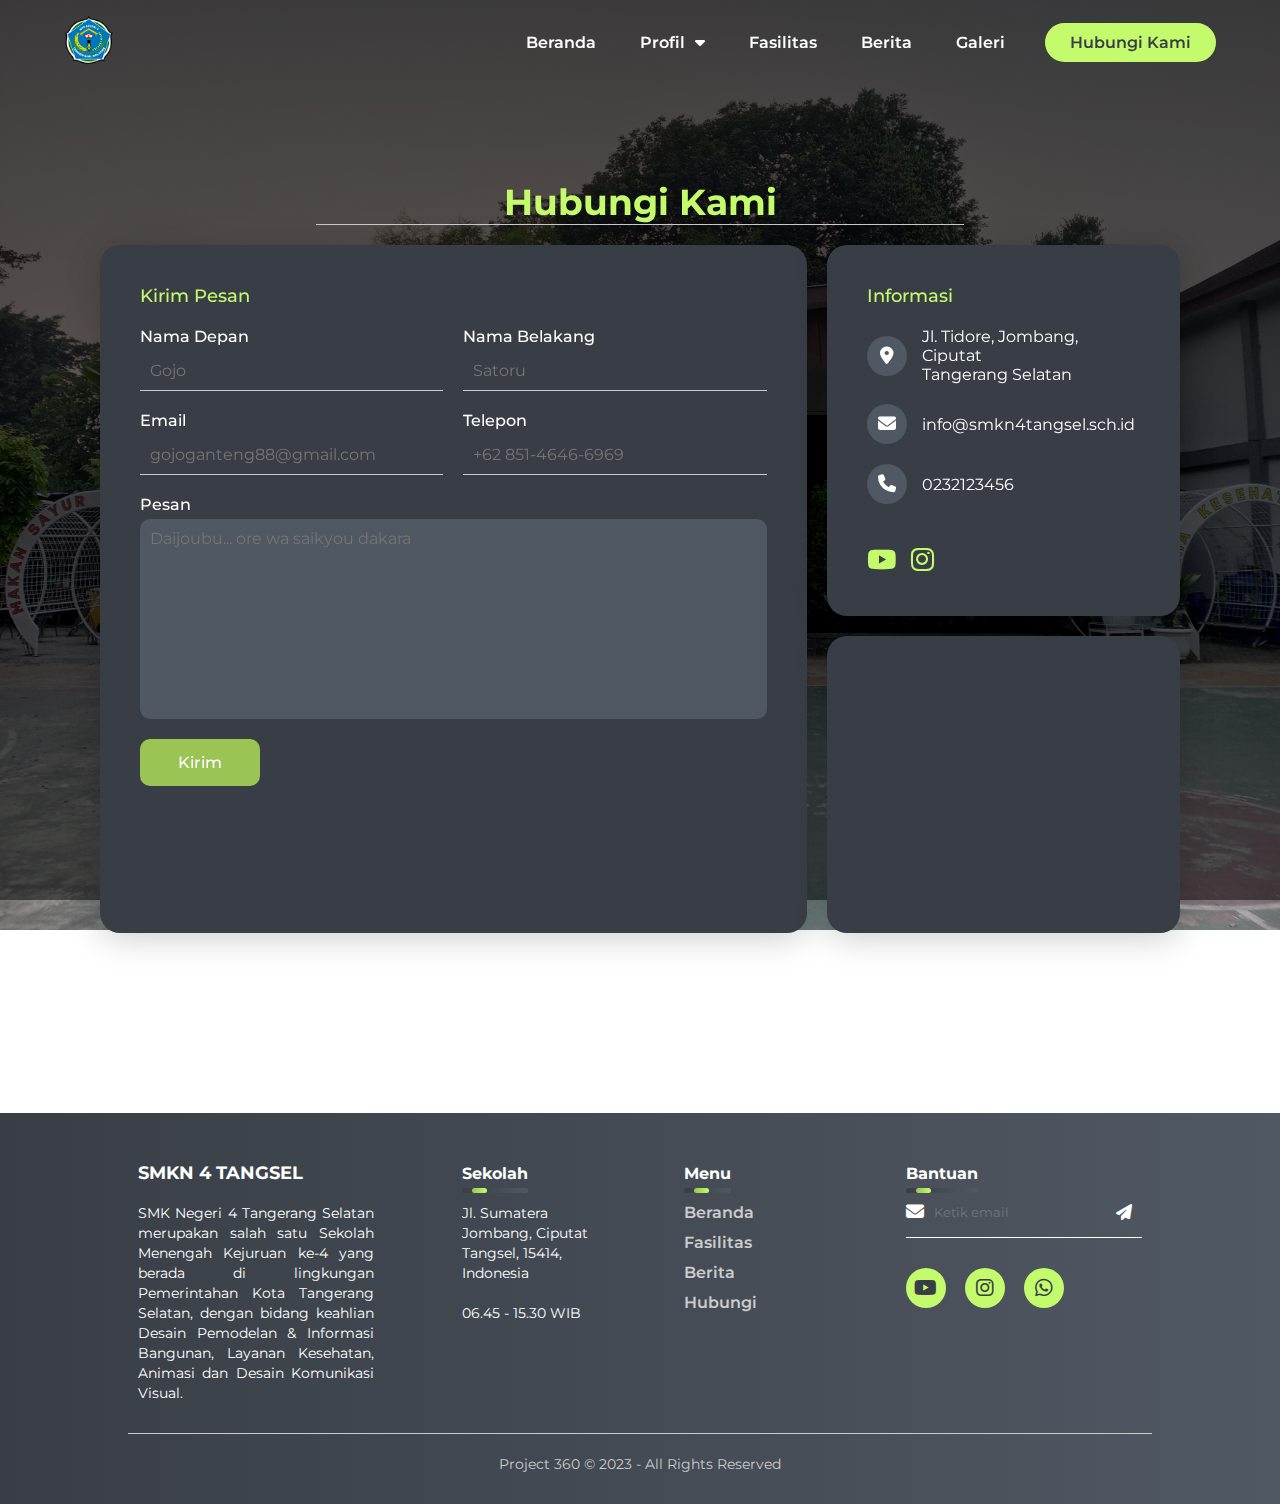
<file: hubungi.html>
<!DOCTYPE html>
<html lang="id">
<head>
    <meta charset="UTF-8">
    <link rel="shortcut icon" type="x-icon" href="images/LOGO SEKOLAH HD.png">
    <meta name="viewport" content="width=device-width, initial-scale=1.0">
    <title>SMKN 4 Tangsel</title>
    <link rel="stylesheet" href="css/hubungistyle.css">
    <link rel="stylesheet" href="https://cdnjs.cloudflare.com/ajax/libs/font-awesome/6.4.2/css/all.min.css">
    <link rel="stylesheet" href="aos-master/dist/aos.css" />
</head>
<body>
    <section class="header">
        <div class="nav-bar">
            <div class="logo">
                <a href="index.html"><img class="logo-img" src="images/LOGO SEKOLAH HD.png" width="50px"></a>
            </div>
            <nav>
                <div class="nav-links">
                    <ul>
                        <li><a href="index.html">Beranda</a></li>
                        <li class="dropdown">
                            <a href="#">Profil<i class="fas fa-caret-down"></i></a>
                            <ul class="dropdown-content">
                                <li><a href="index.html#vision">Visi & Misi</a></li>
                                <li><a href="index.html#major">Program Keahlian</a></li>
                            </ul>
                        </li>
                        <li><a href="index.html#facilities">Fasilitas</a></li>
                        <li><a href="berita.html">Berita</a></li>
                        <li><a href="galeri.html">Galeri</a></li>
                    </ul>
                </div>
            </nav>
            <a class="contact-1" href="#"><button>Hubungi Kami</button></a>
        </div>
    </section>

    <section class="contact-us">
        <div class="title" data-aos="fade-down" data-aos-easing="ease" data-aos-delay="" data-aos-duration="1000">
            <h1>Hubungi Kami</h1>
        </div>
        <div class="contact-box">
            <div class="contact form" data-aos="fade-right" data-aos-easing="ease" data-aos-delay="" data-aos-duration="1000">
                <h3>Kirim Pesan</h3>
                <form onsubmit="sendEmail(); reset(); return false;">
                    <div class="form-box">
                        <div class="row-50">
                            <div class="input-box">
                                <span>Nama Depan</span>
                                <input type="text" id="firstName" placeholder="Gojo" required>
                            </div>
                            <div class="input-box">
                                <span>Nama Belakang</span>
                                <input type="text" id="secondName" placeholder="Satoru" required>
                            </div>
                        </div>

                        <div class="row-50">
                            <div class="input-box">
                                <span>Email</span>
                                <input type="email" id="email" placeholder="gojoganteng88@gmail.com" required>
                            </div>
                            <div class="input-box">
                                <span>Telepon</span>
                                <input type="text" id="phone" placeholder="+62 851-4646-6969" required>
                            </div>
                        </div>

                        <div class="row-100">
                            <div class="input-box">
                                <span>Pesan</span>
                                <textarea id="message" placeholder="Daijoubu... ore wa saikyou dakara" required></textarea>
                            </div>
                        </div>

                        <div class="row-100">
                            <div class="input-box">
                                <input type="submit" value="Kirim">
                            </div>
                        </div>
                    </div>
                </form>
            </div>

            <div class="contact info" data-aos="fade-left" data-aos-easing="ease" data-aos-delay="100" data-aos-duration="1000">
                <h3>Informasi</h3>
                <div class="info-box">
                    <div>
                        <span><i class="fas fa-location-dot"></i></span>
                        <p>Jl. Tidore, Jombang, Ciputat <br>Tangerang Selatan</p>
                    </div>
                    <div>
                        <span><i class="fas fa-envelope"></i></span>
                        <a href="mailto:azkazaki29@gmail.com">info@smkn4tangsel.sch.id</a>
                    </div>
                    <div>
                        <span><i class="fas fa-phone"></i></span>
                        <a href="https://wa.me/6283805959747?text=Halo,%20saya%20ingin%20bertanya%20tentang%20PPDB%20di%20SMKN%204%20Tangsel.">0232123456</a>
                    </div>
                </div>
                <ul class="sci">
                    <li><a href="https://www.youtube.com/@smkn4tangsel130"><i class="fab fa-youtube"></i></a></li>
                    <li><a href="https://www.instagram.com/osis_smkn4tangsel/"><i class="fab fa-instagram"></i></a></li>
                </ul>
            </div>
            
            <div class="contact map" data-aos="fade-left" data-aos-easing="ease" data-aos-delay="200" data-aos-duration="1000">
                <iframe src="https://www.google.com/maps/embed?pb=!1m14!1m8!1m3!1d14417.358114721652!2d106.68788!3d-6.2891794!3m2!1i1024!2i768!4f13.1!3m3!1m2!1s0x2e69fac6bf94f6db%3A0xa29d876a1b8c0acd!2sSMK%20Negeri%204%20Kota%20Tangerang%20Selatan!5e1!3m2!1sid!2sid!4v1695641471738!5m2!1sid!2sid" style="border:0;" allowfullscreen="" loading="lazy" referrerpolicy="no-referrer-when-downgrade"></iframe>
            </div>
        </div>
    </section>

    <!-- Footer -->
    <section class="footer">
        <footer>
            <div class="footer-content">
                <div class="foot-box">
                    <h3 class="footer-logo">SMKN 4 TANGSEL</h3>
                    <p>SMK Negeri 4 Tangerang Selatan merupakan salah satu Sekolah Menengah Kejuruan ke-4 yang berada di lingkungan Pemerintahan Kota Tangerang Selatan, dengan bidang keahlian Desain Pemodelan & Informasi Bangunan, Layanan Kesehatan, Animasi dan Desain Komunikasi Visual.</p>
                </div>
                <div class="foot-box">
                    <h3>Sekolah <div class="underline"><span></span></div> </h3>
                    <p>Jl. Sumatera</p>
                    <p>Jombang, Ciputat</p>
                    <p>Tangsel, 15414, Indonesia</p>
                    <br>
                    <p>06.45 - 15.30 WIB</p>
                </div>
                <div class="foot-box">
                    <h3>Menu <div class="underline"><span></span></div> </h3>
                    <ul>
                        <li><a href="index.html">Beranda</a></li>
                        <li><a href="index.html#facilities">Fasilitas</a></li>
                        <li><a href="berita.html">Berita</a></li>
                        <li><a href="#">Hubungi</a></li>
                    </ul>
                </div>
                <div class="foot-box">
                    <h3>Bantuan <div class="underline"><span></span></div> </h3>
                    <form>
                        <i class="fas fa-envelope"></i>
                        <input type="email" placeholder="Ketik email" required>
                        <button type="submit"><i class="fas fa-paper-plane"></i></button>
                    </form>
                    <div class="socmed">
                        <a href="https://www.youtube.com/@smkn4tangsel130"><i class="fab fa-youtube"></i></a>
                        <a href="https://www.instagram.com/osis_smkn4tangsel/"><i class="fab fa-instagram"></i></a>
                        <a href="https://wa.me/6283805959747?text=Halo,%20saya%20ingin%20bertanya%20tentang%20PPDB%20di%20SMKN%204%20Tangsel."><i class="fab fa-whatsapp"></i></a>
                    </div>
                </div>
            </div>
            <hr>
            <p class="copyright">Project 360 © 2023 - All Rights Reserved</p>
        </footer>
    </section>


<!-- Sticky -->
<script>
    const navBar = document.querySelector('.nav-bar');

    window.addEventListener('scroll', () => {
        if (window.scrollY > 0) {
            navBar.classList.add('sticky-nav'); // Tambah class saat digulir
        } else {
            navBar.classList.remove('sticky-nav'); // Hapus class saat kembali ke atas
        }
    });
</script>

<!-- AOS -->
<script src="aos-master/dist/aos.js"></script>
<script>
    AOS.init();
</script>

<!-- SMTP.JS -->
<script src="https://smtpjs.com/v3/smtp.js"></script>

<script>
    function sendEmail() {
        Email.send({
        Host : "smtp.elasticemail.com",
        Username : "hostzaky@gmail.com",
        Password : "32F035BD7DD7FF9B986DDB89940CDA3258E3",
        To : 'project360web@gmail.com',
        From : document.getElementById("email").value,
        Subject : "Pesan Baru",
        Body : "Nama: " + document.getElementById("firstName").value
            + "<br> Email: " + document.getElementById("email").value
            + "<br> Nomor: " + document.getElementById("phone").value
            + "<br> Pesan: " + document.getElementById("message").value
        }).then(
            message => alert("Pesan Telah Terkirim")
        );
    }
</script>

</body>
</html>
</file>
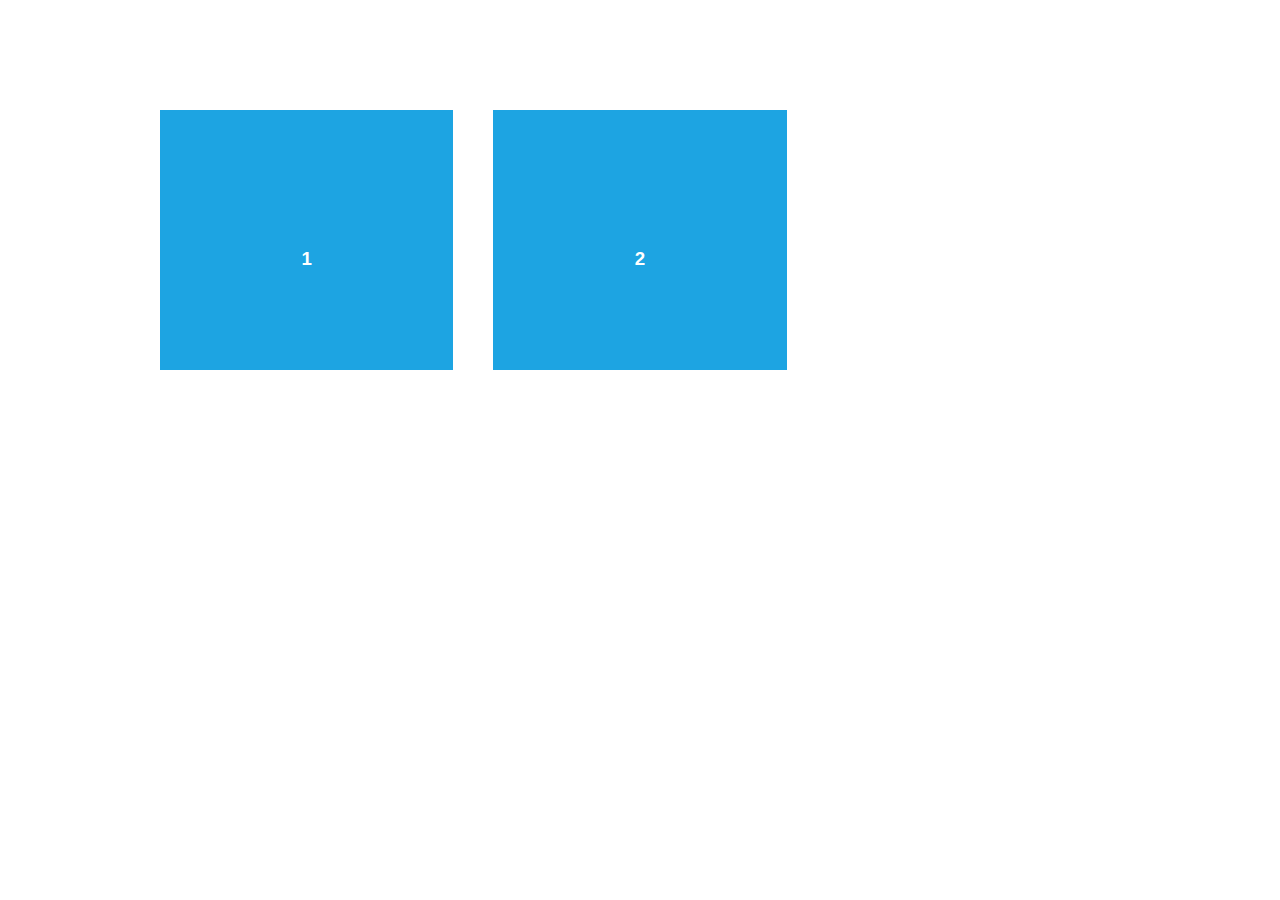
<file: aos-master/demo/async.html>
<!DOCTYPE html>
<html>
  <head>
    <meta charset="utf-8">
    <title>AOS - Animate on scroll library</title>
    <meta name="viewport" content="width=device-width">
    <link rel="stylesheet" href="css/styles.css" />
    <link rel="stylesheet" href="../dist/aos.css" />
  </head>
  <body>
    <div id="aos-demo" class="aos-all"></div>

    <script src="../dist/aos.js"></script>
    <script>
      AOS.init({
        easing: 'ease-in-out-sine'
      });

      setInterval(addItem, 300);

      var itemsCounter = 1;
      var container = document.getElementById('aos-demo');

      function addItem () {
        if (itemsCounter > 42) return;
        var item = document.createElement('div');
        item.classList.add('aos-item');
        item.setAttribute('data-aos', 'fade-up');
        item.innerHTML = '<div class="aos-item__inner"><h3>' + itemsCounter + '</h3></div>';
        container.appendChild(item);
        itemsCounter++;
      }
    </script>
  </body>
</html>
</file>
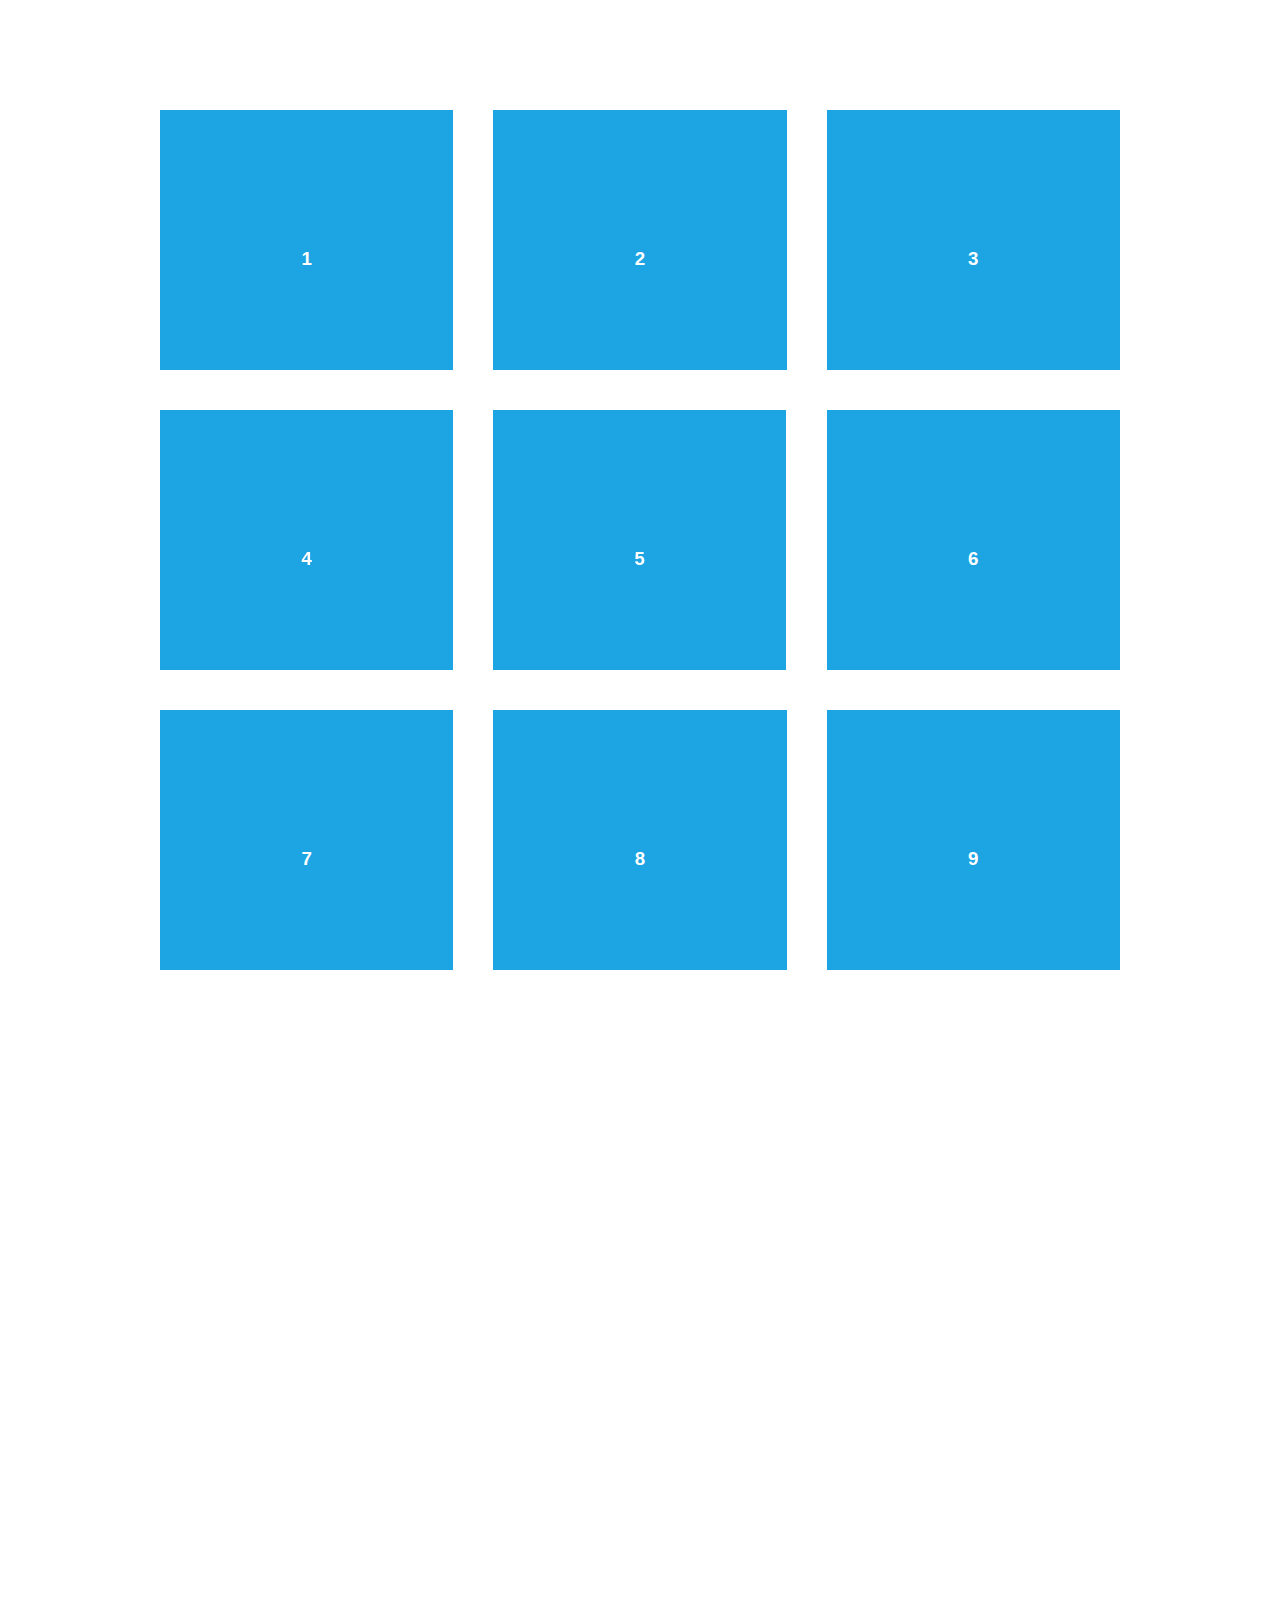
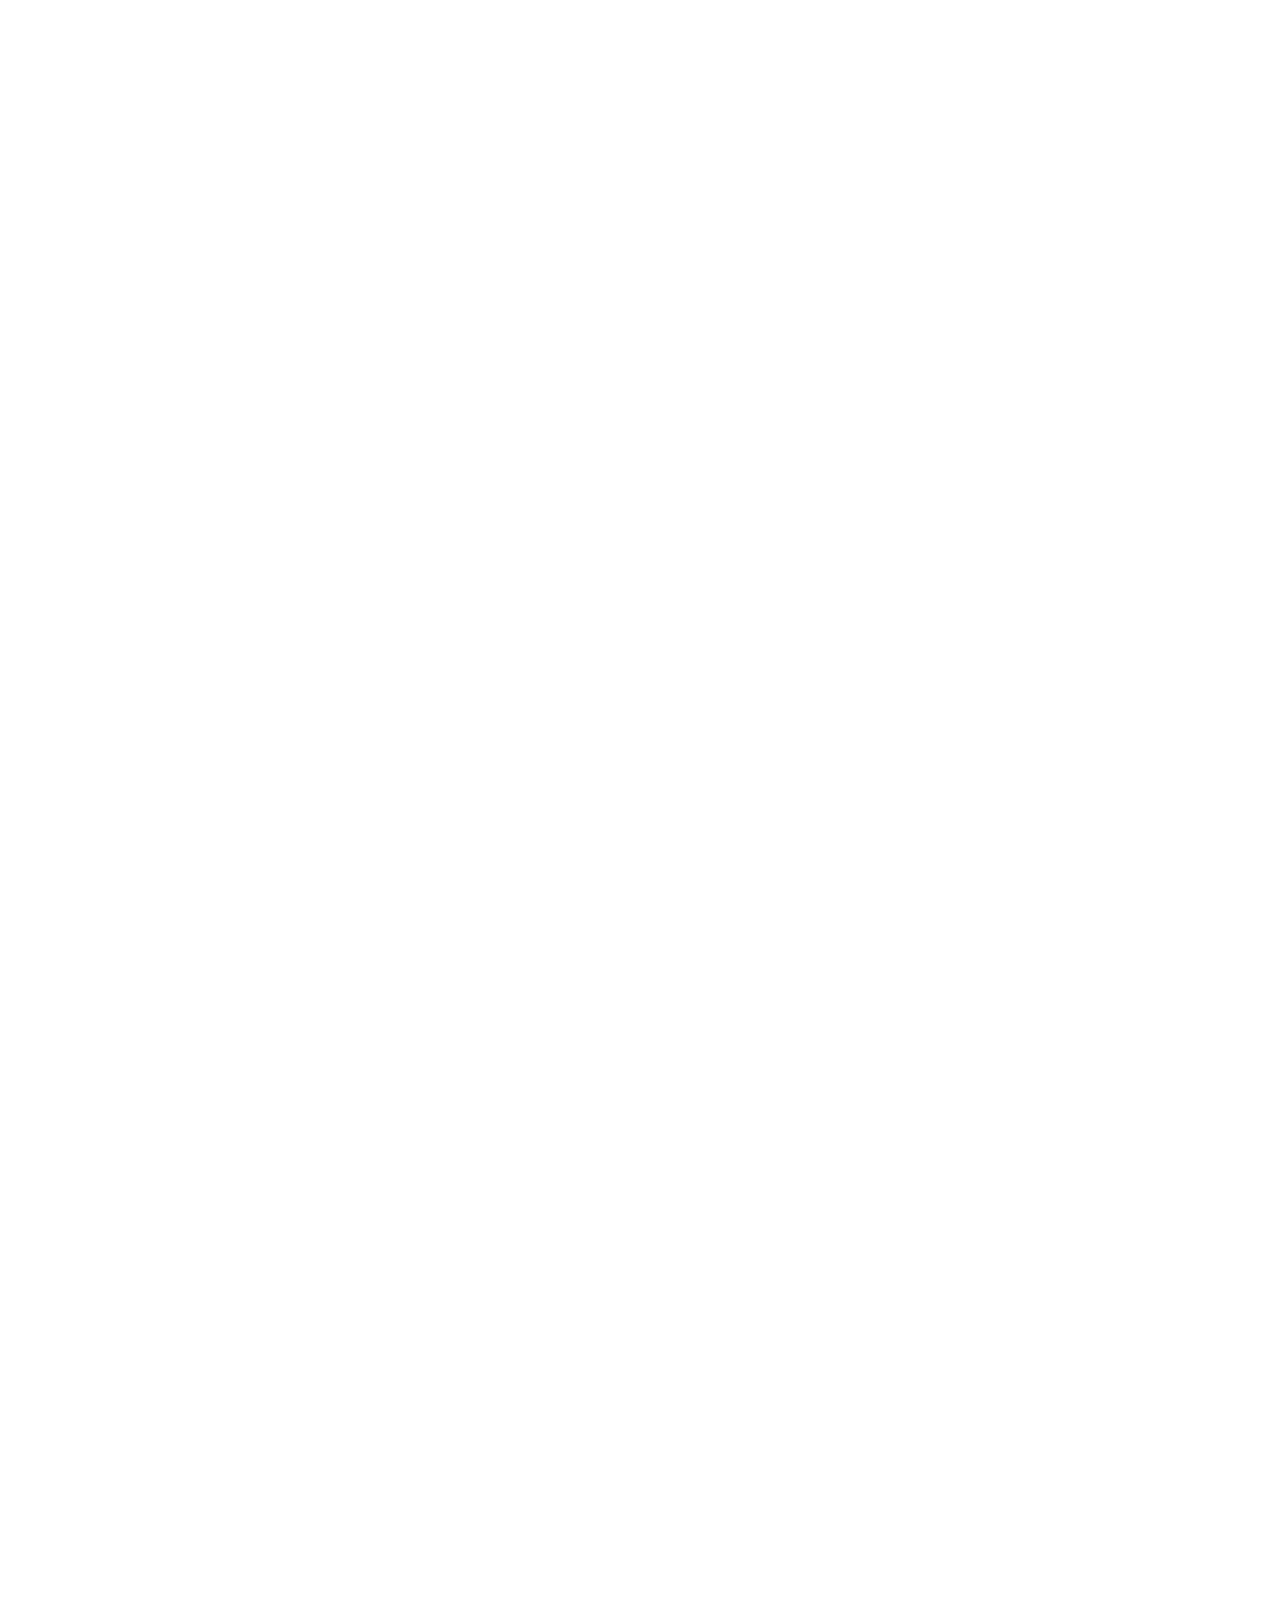
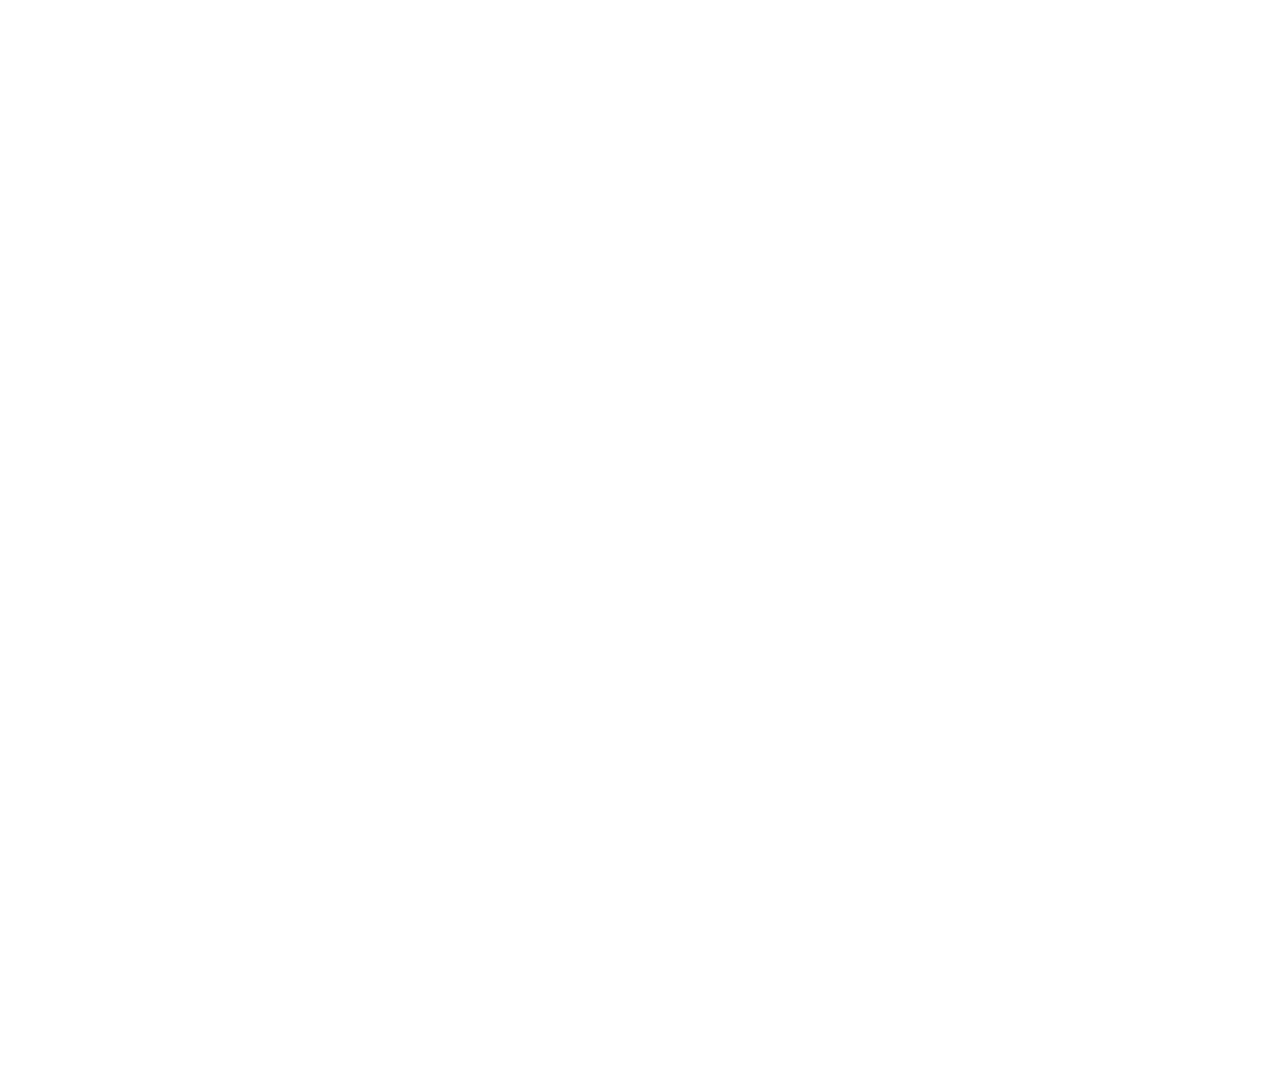
<file: aos-master/demo/simple.html>
<!DOCTYPE html>
<html>
  <head>
    <meta charset="utf-8">
    <title>AOS - Animate on scroll library</title>
    <meta name="viewport" content="width=device-width">
    <link rel="stylesheet" href="css/styles.css" />
    <link rel="stylesheet" href="../dist/aos.css" />
    <!--[if lt IE 9]>
    <script src="//html5shiv.googlecode.com/svn/trunk/html5.js"></script>
    <![endif]-->
  </head>
  <body>
    <div id="transcroller-body" class="aos-all">
      <div class="aos-item" data-aos="fade-up">
        <div class="aos-item__inner"><h3>1</h3></div>
      </div>
      <div class="aos-item" data-aos="fade-down">
        <div class="aos-item__inner"><h3>2</h3></div>
      </div>
      <div class="aos-item" data-aos="zoom-out-down">
        <div class="aos-item__inner"><h3>3</h3></div>
      </div>
      <div class="aos-item" data-aos="flip-down">
        <div class="aos-item__inner"><h3>4</h3></div>
      </div>
      <div class="aos-item" data-aos="flip-up">
        <div class="aos-item__inner"><h3>5</h3></div>
      </div>
      <div class="aos-item" data-aos="fade-down">
        <div class="aos-item__inner"><h3>6</h3></div>
      </div>
      <div class="aos-item" data-aos="fade-in">
        <div class="aos-item__inner"><h3>7</h3></div>
      </div>
      <div class="aos-item" data-aos="fade-down">
        <div class="aos-item__inner"><h3>8</h3></div>
      </div>
      <div class="aos-item" data-aos="fade-in">
        <div class="aos-item__inner"><h3>9</h3></div>
      </div>
      <div class="aos-item" data-aos="fade-down">
        <div class="aos-item__inner"><h3>10</h3></div>
      </div>
      <div class="aos-item" data-aos="fade-up">
        <div class="aos-item__inner"><h3>11</h3></div>
      </div>
      <div class="aos-item" data-aos="fade-down">
        <div class="aos-item__inner"><h3>12</h3></div>
      </div>
      <div class="aos-item" data-aos="fade-in">
        <div class="aos-item__inner"><h3>13</h3></div>
      </div>
      <div class="aos-item" data-aos="fade-up">
        <div class="aos-item__inner"><h3>14</h3></div>
      </div>
      <div class="aos-item" data-aos="fade-in">
        <div class="aos-item__inner"><h3>15</h3></div>
      </div>
      <div class="aos-item" data-aos="fade-up">
        <div class="aos-item__inner"><h3>16</h3></div>
      </div>
      <div class="aos-item" data-aos="fade-down">
        <div class="aos-item__inner"><h3>17</h3></div>
      </div>
      <div class="aos-item" data-aos="fade-up">
        <div class="aos-item__inner"><h3>18</h3></div>
      </div>
      <div class="aos-item" data-aos="zoom-out">
        <div class="aos-item__inner"><h3>19</h3></div>
      </div>
      <div class="aos-item" data-aos="fade-up">
        <div class="aos-item__inner"><h3>20</h3></div>
      </div>
      <div class="aos-item" data-aos="zoom-out">
        <div class="aos-item__inner"><h3>21</h3></div>
      </div>
      <div class="aos-item" data-aos="fade-in">
        <div class="aos-item__inner"><h3>22</h3></div>
      </div>
      <div class="aos-item" data-aos="zoom-out-up">
        <div class="aos-item__inner"><h3>23</h3></div>
      </div>
      <div class="aos-item" data-aos="zoom-out-down">
        <div class="aos-item__inner"><h3>24</h3></div>
      </div>
      <div class="aos-item" data-aos="fade-in">
        <div class="aos-item__inner"><h3>25</h3></div>
      </div>
      <div class="aos-item" data-aos="fade-in">
        <div class="aos-item__inner"><h3>26</h3></div>
      </div>
      <div class="aos-item" data-aos="fade-in">
        <div class="aos-item__inner"><h3>27</h3></div>
      </div>
      <div class="aos-item" data-aos="fade-in">
        <div class="aos-item__inner"><h3>28</h3></div>
      </div>
      <div class="aos-item" data-aos="fade-in">
        <div class="aos-item__inner"><h3>29</h3></div>
      </div>
      <div class="aos-item" data-aos="fade-in">
        <div class="aos-item__inner"><h3>30</h3></div>
      </div>
      <div class="aos-item" data-aos="fade-in">
        <div class="aos-item__inner"><h3>31</h3></div>
      </div>
      <div class="aos-item" data-aos="fade-in">
        <div class="aos-item__inner"><h3>32</h3></div>
      </div>
      <div class="aos-item" data-aos="fade-in">
        <div class="aos-item__inner"><h3>33</h3></div>
      </div>
      <div class="aos-item" data-aos="fade-in">
        <div class="aos-item__inner"><h3>34</h3></div>
      </div>
      <div class="aos-item" data-aos="fade-in">
        <div class="aos-item__inner"><h3>35</h3></div>
      </div>
      <div class="aos-item" data-aos="fade-in">
        <div class="aos-item__inner"><h3>36</h3></div>
      </div>
      <div class="aos-item" data-aos="fade-in">
        <div class="aos-item__inner"><h3>37</h3></div>
      </div>
      <div class="aos-item" data-aos="fade-in">
        <div class="aos-item__inner"><h3>38</h3></div>
      </div>
      <div class="aos-item" data-aos="fade-in">
        <div class="aos-item__inner"><h3>39</h3></div>
      </div>
      <div class="aos-item" data-aos="fade-in">
        <div class="aos-item__inner"><h3>40</h3></div>
      </div>
      <div class="aos-item" data-aos="fade-in">
        <div class="aos-item__inner"><h3>41</h3></div>
      </div>
      <div class="aos-item" data-aos="fade-in">
        <div class="aos-item__inner"><h3>42</h3></div>
      </div>
    </div>

    <script src="../dist/aos.js"></script>
    <script>
      AOS.init({
        easing: 'ease-in-out-sine'
      });
    </script>

    <!-- <script src="//cdnjs.cloudflare.com/ajax/libs/require.js/2.1.11/require.min.js"></script>
    <script>
      requirejs.config({
          baseUrl: '../dist',
      });

      require(['aos'], function(AOS){
          AOS.init({
              easing: 'ease-in-out-sine'
          });
      });
    </script> -->
  </body>
</html>
</file>
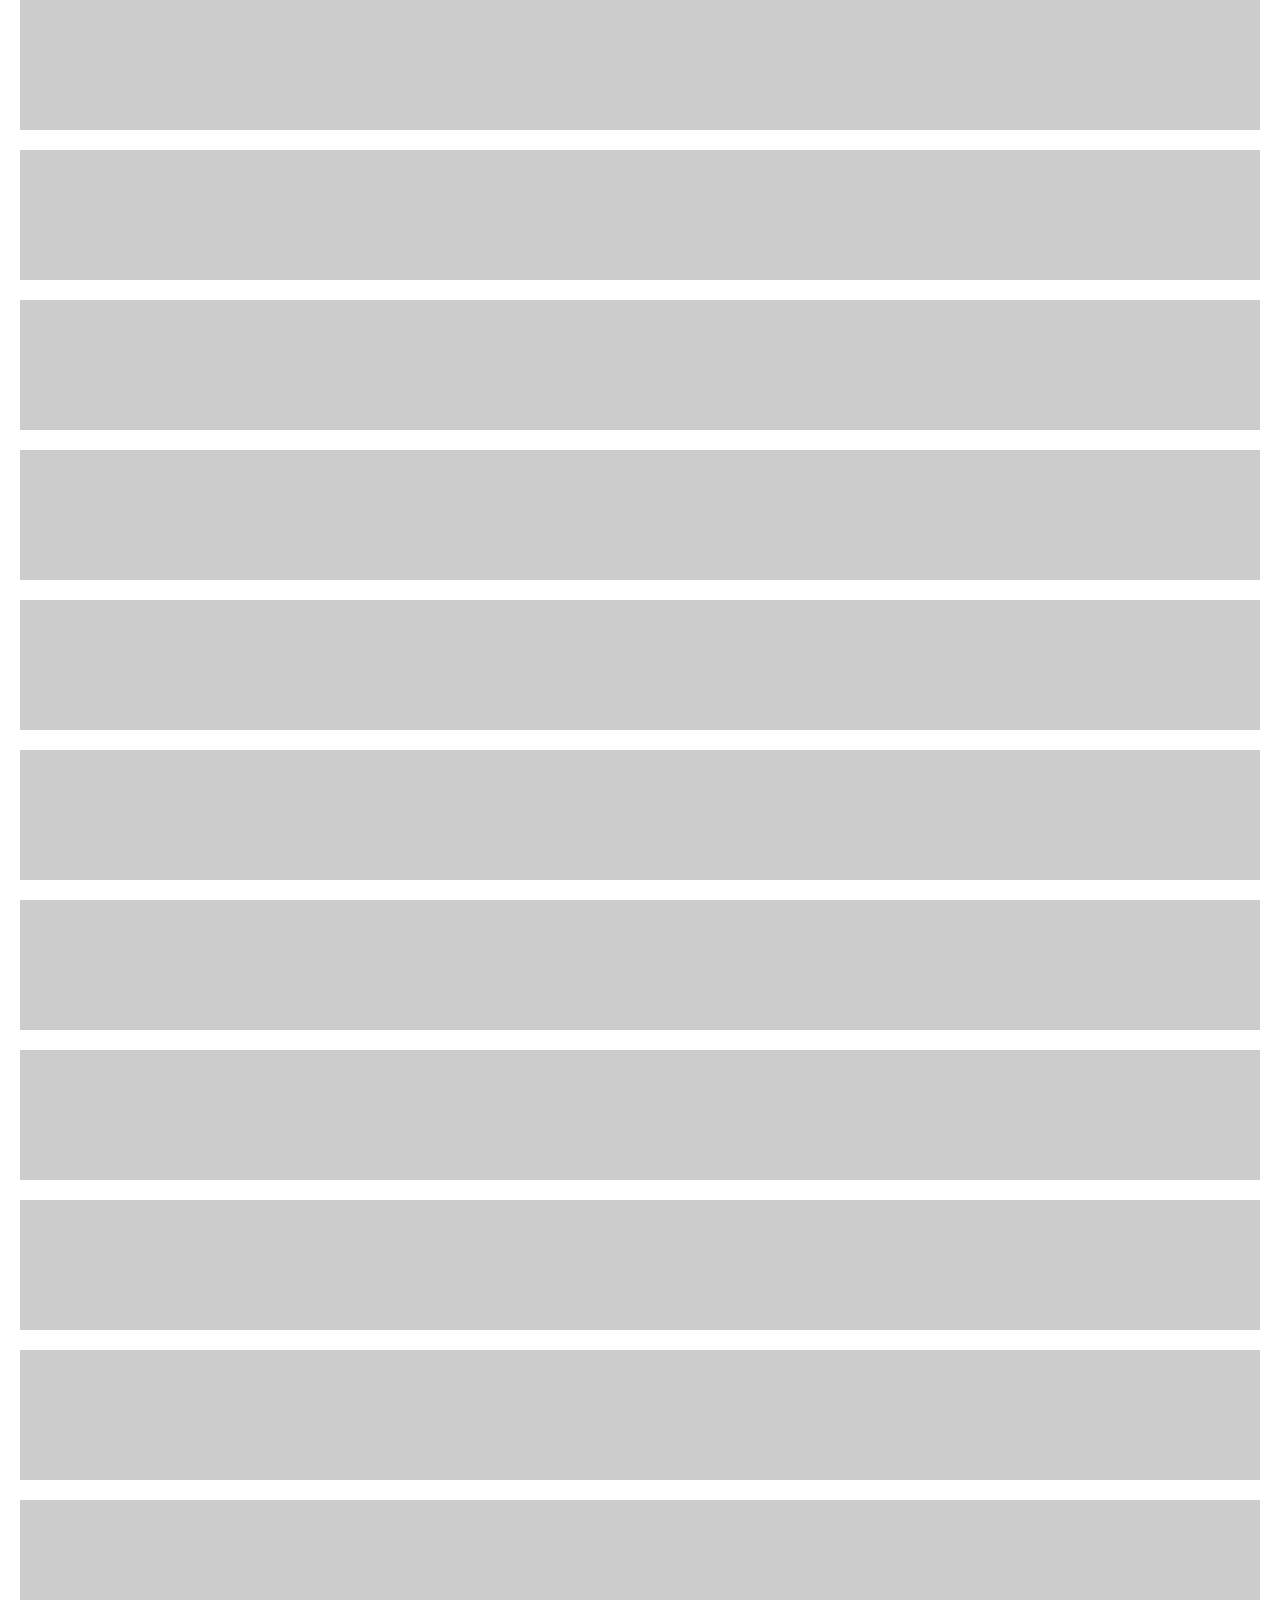
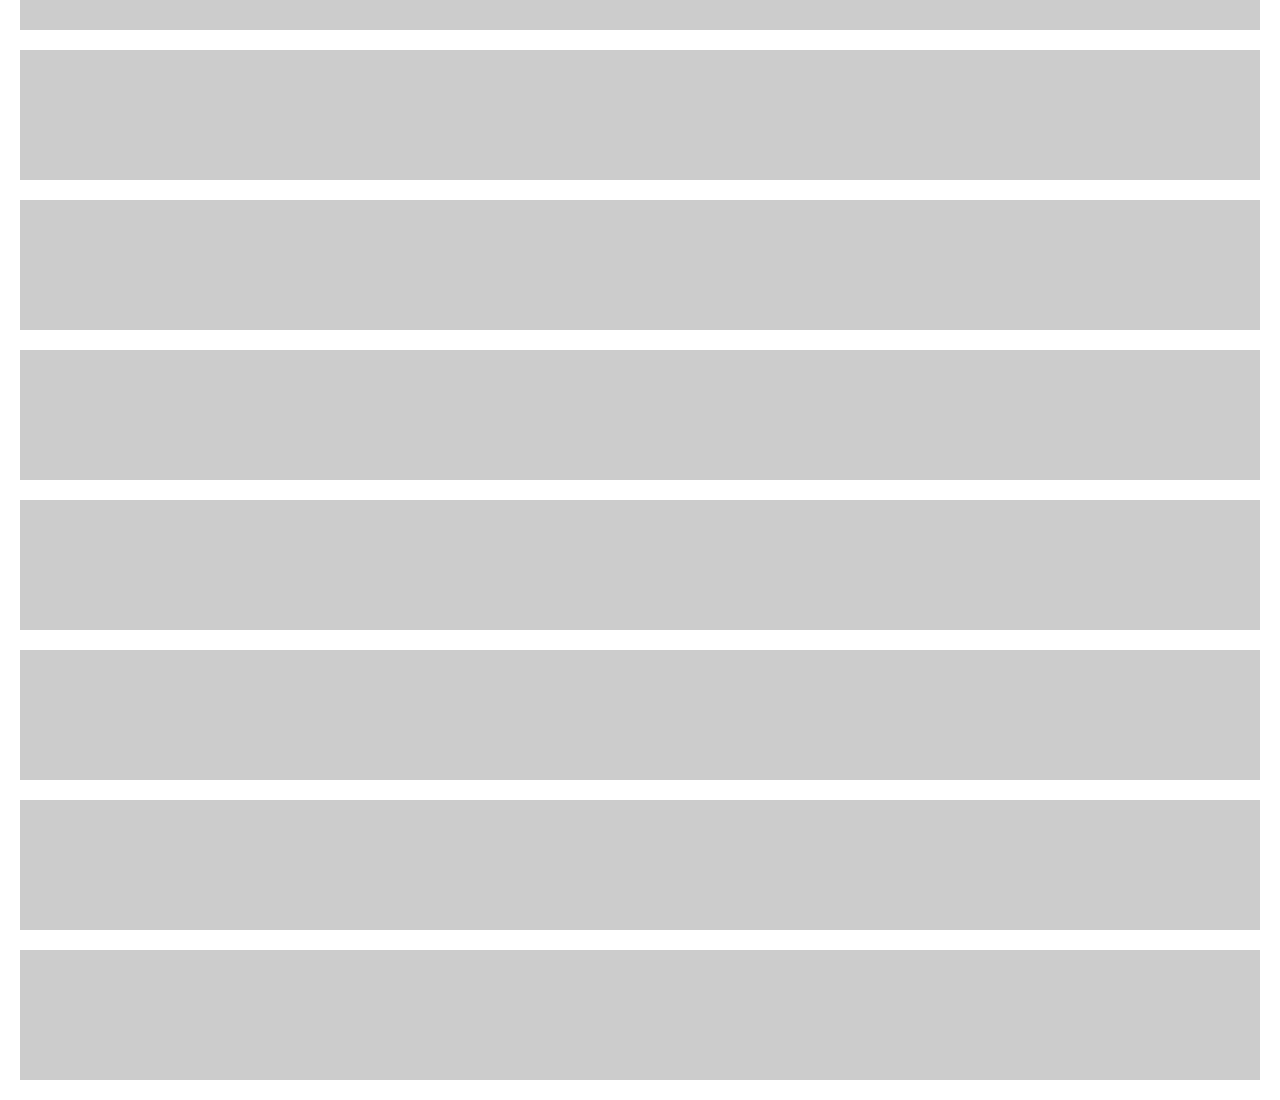
<file: aos-master/test/fixtures/aos-offset.fixture.html>
<!DOCTYPE html>
<html>
  <head>
    <title></title>
    <style type="text/css">
      * {box-sizing: border-box;}
      body {
        margin: 0; padding: 0 20px; text-align: center;
      }
      .aos-item {
        width: 100%; height: 130px; margin: 0 0 20px 0; background: #ccc;
      }
    </style>
  </head>
  <body class="body">
    <div class="aos-item aos-item--1" data-aos-offset="50" data-aos="fade"></div>
    <div class="aos-item aos-item--2" data-aos-offset="50" data-aos="fade-up"></div>
    <div class="aos-item aos-item--3" data-aos-offset="50" data-aos="fade-down"></div>
    <div class="aos-item aos-item--4" data-aos-offset="50" data-aos="fade-left"></div>
    <div class="aos-item aos-item--5" data-aos-offset="50" data-aos="fade-right"></div>
    <div class="aos-item aos-item--6" data-aos-offset="50" data-aos="flip-up"></div>
    <div class="aos-item aos-item--7" data-aos-offset="50" data-aos="flip-down"></div>
    <div class="aos-item aos-item--8" data-aos-offset="50" data-aos="flip-left"></div>
    <div class="aos-item aos-item--9" data-aos-offset="50" data-aos="flip-right"></div>
    <div class="aos-item aos-item--10" data-aos-offset="50" data-aos="zoom-in"></div>
    <div class="aos-item aos-item--11" data-aos-offset="50" data-aos="zoom-in-up"></div>
    <div class="aos-item aos-item--12" data-aos-offset="50" data-aos="zoom-in-down"></div>
    <div class="aos-item aos-item--13" data-aos-offset="50" data-aos="zoom-in-left"></div>
    <div class="aos-item aos-item--14" data-aos-offset="50" data-aos="zoom-in-right"></div>
    <div class="aos-item aos-item--15" data-aos-offset="50" data-aos="slide-up"></div>
    <div class="aos-item aos-item--16" data-aos-offset="50" data-aos="slide-down"></div>
    <div class="aos-item aos-item--17" data-aos-offset="50" data-aos="slide-left"></div>
    <div class="aos-item aos-item--18" data-aos-offset="50" data-aos="slide-right"></div>
  </body>
</html>
</file>
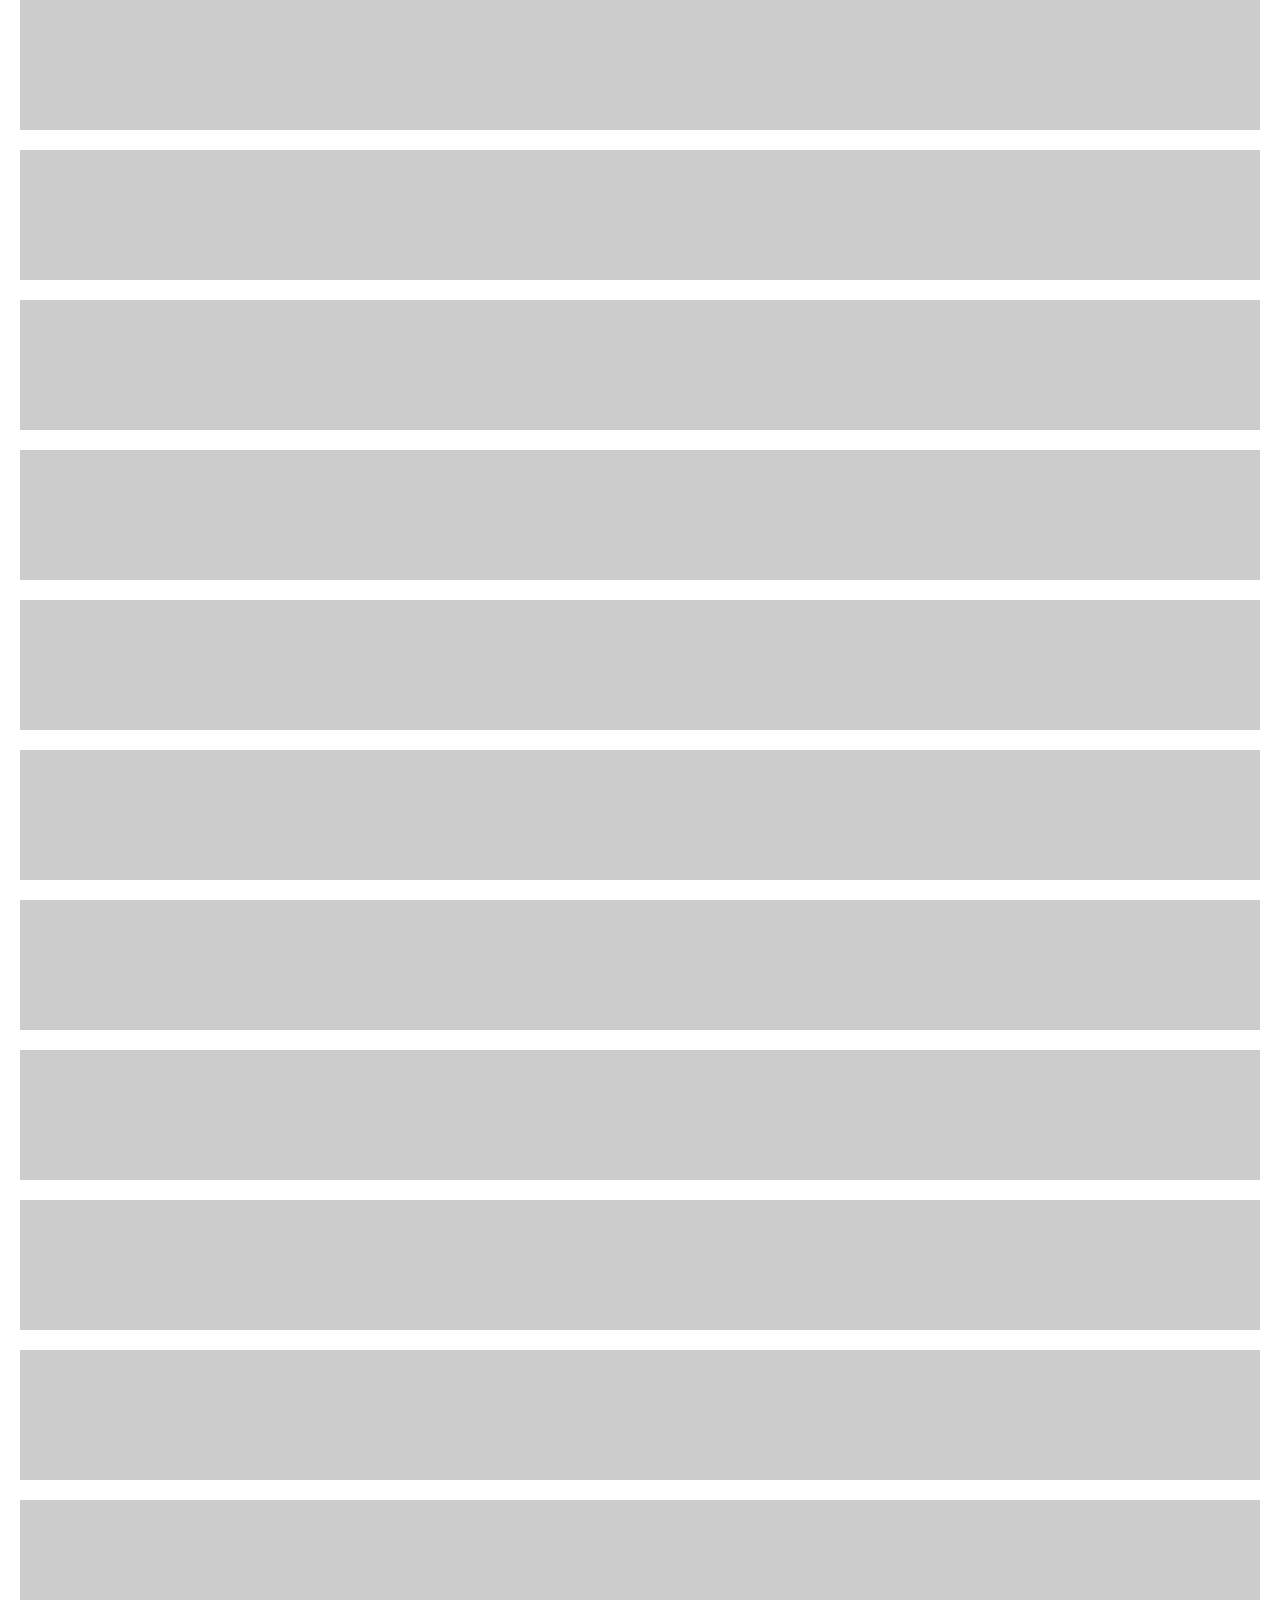
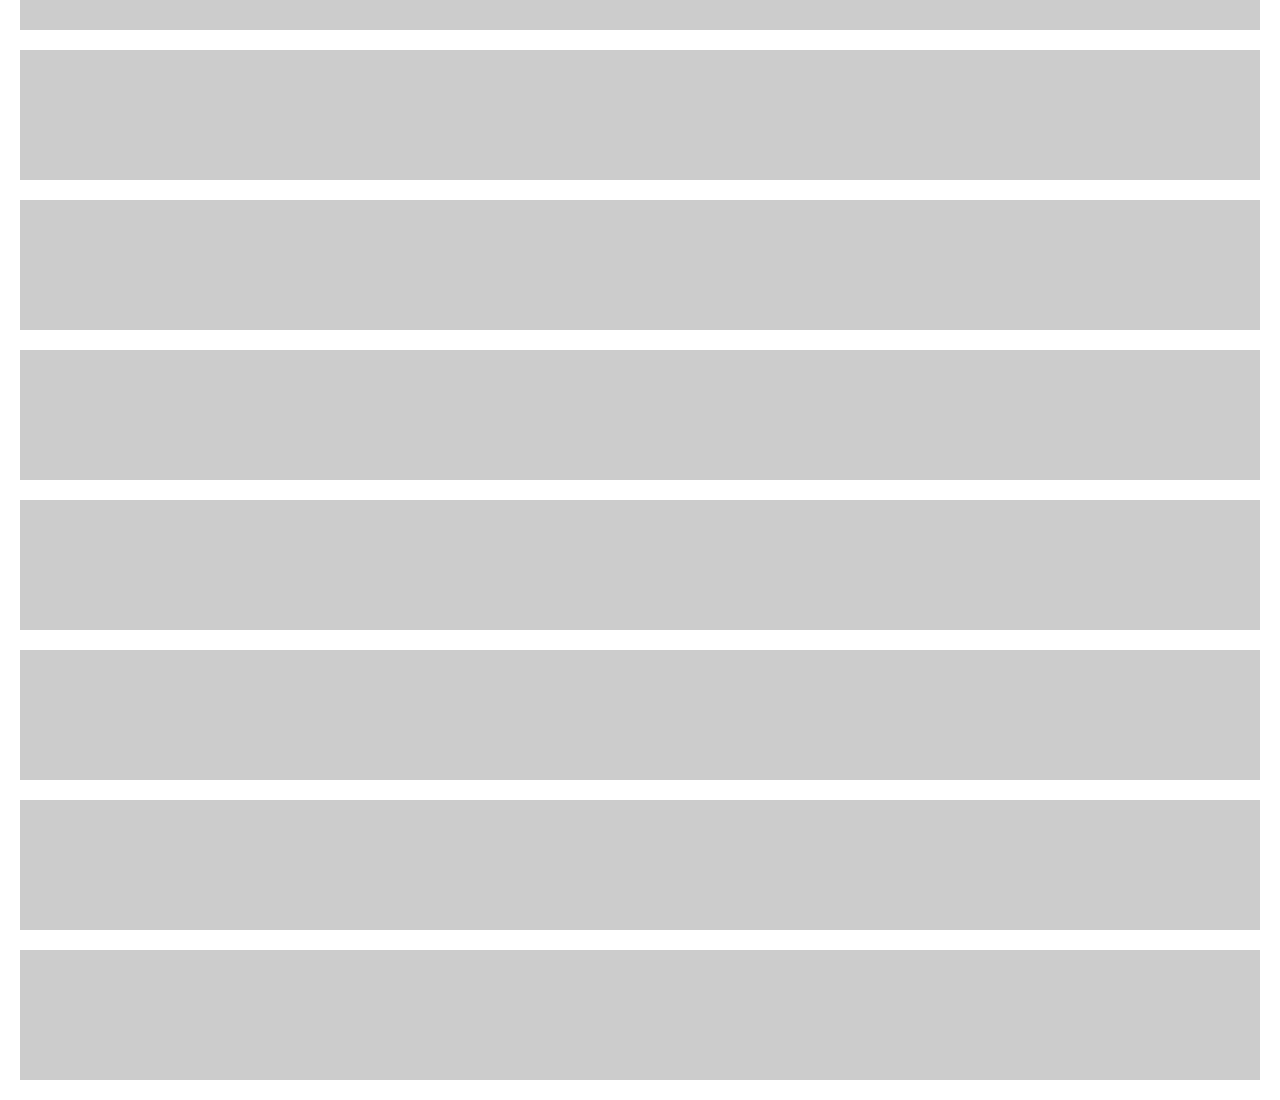
<file: aos-master/test/fixtures/aos.fixture.html>
<!DOCTYPE html>
<html>
  <head>
    <title></title>
    <style type="text/css">
      * {box-sizing: border-box;}
      body {
        margin: 0; padding: 0 20px; text-align: center;
      }
      .aos-item {
        width: 100%; height: 130px; margin: 0 0 20px 0; background: #ccc;
      }
    </style>
  </head>
  <body class="body">
    <div class="aos-item aos-item--1" data-aos="fade"></div>
    <div class="aos-item aos-item--2" data-aos="fade-up"></div>
    <div class="aos-item aos-item--3" data-aos="fade-down"></div>
    <div class="aos-item aos-item--4" data-aos="fade-left"></div>
    <div class="aos-item aos-item--5" data-aos="fade-right"></div>
    <div class="aos-item aos-item--6" data-aos="flip-up"></div>
    <div class="aos-item aos-item--7" data-aos="flip-down"></div>
    <div class="aos-item aos-item--8" data-aos="flip-left"></div>
    <div class="aos-item aos-item--9" data-aos="flip-right"></div>
    <div class="aos-item aos-item--10" data-aos="zoom-in"></div>
    <div class="aos-item aos-item--11" data-aos="zoom-in-up"></div>
    <div class="aos-item aos-item--12" data-aos="zoom-in-down"></div>
    <div class="aos-item aos-item--13" data-aos="zoom-in-left"></div>
    <div class="aos-item aos-item--14" data-aos="zoom-in-right"></div>
    <div class="aos-item aos-item--15" data-aos="slide-up"></div>
    <div class="aos-item aos-item--16" data-aos="slide-down"></div>
    <div class="aos-item aos-item--17" data-aos="slide-left"></div>
    <div class="aos-item aos-item--18" data-aos="slide-right"></div>
  </body>
</html>
</file>
<file: css/hubungistyle.css>
@import url('https://fonts.googleapis.com/css2?family=Montserrat:wght@300;400;500;600;700&display=swap');

* {
    margin: 0;
    padding: 0;
    box-sizing: border-box;
    font-family: 'Montserrat', sans-serif;
}

::-webkit-scrollbar{
    width: 8px;
}

::-webkit-scrollbar-track{
    background: linear-gradient(#393E46, #505863);
}

::-webkit-scrollbar-thumb{
    background: linear-gradient(#9ac554, #C4FB6D);
    border-radius: 20px;
}

::-webkit-scrollbar-thumb:hover{
    background: linear-gradient(#9ac554dd, #c4fb6ddb);
}

::-webkit-scrollbar-horizontal{
    display: none;
}

html{
    scroll-behavior: smooth;
}

body {
    background-image: linear-gradient(rgba(0,0,0,0.75), rgba(0,0,0,0.5)), url('SMKN 4 Tangsel.jpg');
    background-position: center;
    background-size: cover;
    background-repeat: no-repeat;
    background-attachment: fixed;
}

li, a, button {
    font-weight: 600;
    font-size: 16px;
    color: #fff;
    text-decoration: none;
}

.nav-bar {
    position: fixed;
    top: 0;
    left: 0;
    width: 100%;
    display: flex;
    justify-content: flex-end;
    align-items: center;
    padding: 15px 5%;
    z-index: 1000;
}

.sticky-nav {
    background-color: rgba(0, 0, 0, 0.8); /* Ubah warna latar belakang saat navbar berubah */
    color: #fff; /* Ubah warna teks saat navbar berubah */
    transition: background-color 0.5s ease, color 0.5s ease; /* Efek transisi */
    backdrop-filter: blur(5px);
}

.logo {
    margin-right: auto;
}

.nav-links ul li {
    list-style: none;
    display: inline-block;
    position: relative;
    padding: 0px 20px;
}

.nav-links ul li a {
    transition: all 0.3s ease 0s;
}

.nav-links ul li a:hover {
    color: #C4FB6D;
}

.nav-links ul li .fas {
    margin-left: 10px;
    transition: all 0.3s ease 0s;
}

.nav-links ul li:hover .fas {
    transform: rotate(-90deg);
}

/* Gaya untuk submenu */
.dropdown-content {
    margin-top: 2px;
    display: none;
    position: absolute;
    border-radius: 10px;
    background-color: #393E46;
    min-width: 200px;
    box-shadow: 0px 8px 16px 0px rgba(0, 0, 0, 0.2);
    z-index: 1;
}

/* Gaya untuk item submenu */
.dropdown-content a {
    text-align: left;
    padding: 10px 5px;
    text-decoration: none;
    display: block;
    transition: .5s;
}

/* Gaya untuk item submenu saat dihover */
.dropdown-content a:hover {
    background: #393E46;
    color: #C4FB6D;
}

/* Menampilkan submenu saat item utama dihover */
.dropdown:hover .dropdown-content {
    display: block;
}

.nav-bar button {
    margin-left: 20px;
    padding: 10px 25px;
    background-color: #C4FB6D;
    color: #393E46;
    border-radius: 20px;
    border: none;
    cursor: pointer;
    transition: all 0.3s ease 0s;
}

.nav-bar button:hover {
    background-color: #c4fb6da0;
    color: #fff;
}

/* Hubungi Kami */
.contact-us {
    position: relative;
    width: 100%;
    margin: 140px auto;
    padding: 40px 100px;
}

.contact-us .title {
    display: flex;
    justify-content: center;
    align-items: center;
    font-size: 34px;
    border-bottom: 1px solid #ccc;
    width: 60%;
    margin: auto;
}

.contact-us .title h1 {
    color: #C4FB6D;
    font-size: 36px;
}

.form {
    grid-area: form;
    border-radius: 20px;
}

.info {
    grid-area: info;
    border-radius: 20px;
}

.map {
    grid-area: map;
    border-radius: 20px;
}

.contact {
    padding: 40px;
    background: #393E46;
    box-shadow: 0 5px 35px rgba(0, 0, 0, 0.2);
}

.contact h3 {
    color: #C4FB6D;
    font-weight: 500;
    font-size: 18px;
    margin-bottom: 10px;
}

.contact-box {
    position: relative;
    display: grid;
    grid-template-columns: 2fr 1fr;
    grid-template-rows: 5fr 4fr;
    grid-template-areas: "form info" "form map";
    grid-gap: 20px;
    margin-top: 20px;
}

    /* Form */
.form-box {
    position: relative;
    width: 100%;
}

.form-box .row-50 {
    display: flex;
    gap: 20px;
}

.input-box {
    display: flex;
    flex-direction: column;
    margin-bottom: 10px;
    width: 50%;
}

.form-box .row-100 .input-box {
    width: 100%;
}

.input-box span {
    color: #fff;
    margin-bottom: 5px;
    margin-top: 10px;
    font-weight: 500;
}

.input-box input {
    padding: 10px;
    font-size: 16px;
    background: transparent;
    color: #C4FB6D;
    border: 0;
    border-bottom: 1px solid #ccc;
    outline: none;
}

.input-box textarea {
    padding: 10px;
    font-size: 16px;
    outline: none;
    background: #505863;
    color: #fff;
    border: 0;
    border-radius: 10px;
    resize: none;
    min-height: 200px;
    margin-bottom: 10px;
}

.input-box input[type="submit"] {
    background: #9ac554;
    color: #fff;
    border: none;
    border-radius: 10px;
    font-size: 16px;
    max-width: 120px;
    font-weight: 500;
    padding: 14px 15px;
    cursor: pointer;
}

    /* Info */
.info h3 {
    color: #C4FB6D;
}

.info .info-box div {
    display: flex;
    align-items: center;
    margin-bottom: 10px;
    margin-top: 20px;
}

.info .info-box div span {
    min-width: 40px;
    height: 40px;
    color: #fff;
    background: #505863;
    display: flex;
    justify-content: center;
    align-items: center;
    font-size: 18px;
    border-radius: 50%;
    margin-right: 15px;
}

.info .info-box div p {
    color: #fff;
    font-weight: 400;
}

.info .info-box div a {
    color: #fff;
    text-decoration: none;
    font-weight: 400;
}

.sci {
    margin-top: 40px;
    display: flex;
}

.sci li {
    list-style: none;
    margin-right: 15px;
}

.sci li a {
    color: #C4FB6D;
    font-size: 26px;
    transition: all 0.3s ease 0s;
}

.sci li a:hover {
    color: #9ac554;
}

    /* Map */
.map {
    padding: 0;
}

.map iframe {
    width: 100%;
    height: 100%;
    border-radius: 20px;
}

/* Footer */
footer {
    width: 100%;
    position: relative;
    bottom: 0;
    background: linear-gradient(to right, #393E46, #505863);
    color: #fff;
    padding: 40px 0 30px;
    font-size: 14px;
    line-height: 20px;
}

.footer-content {
    width: 80%;
    margin: auto;
    display: flex;
    flex-wrap: wrap;
    align-items: flex-start;
    justify-content: space-between;
}

.foot-box {
    flex-basis: 25%;
    padding: 10px;
}

.foot-box:nth-child(2), .foot-box:nth-child(3) {
    flex-basis: 15%;
}

.footer-logo {
    font-size: 18px;
    margin-bottom: 20px;
}

.foot-box:nth-child(1) p {
    text-align: justify;
}

.foot-box h3 {
    width: fit-content;
    margin-bottom: 20px;
    position: relative;
}

.foot-box ul li {
    list-style: none;
    margin-bottom: 10px;
}

.foot-box ul li a {
    color: #ccc;
    font-weight: 600;
    transition: all 0.3s ease 0s;
}

.foot-box ul li a:hover {
    color: #C4FB6D;
}

.foot-box form {
    padding-bottom: 15px;
    display: flex;
    align-items: center;
    justify-content: space-between;
    border-bottom: 1px solid #fff;
    margin-bottom: 30px;
}

.foot-box form .fas {
    font-size: 18px;
    margin-right: 10px;
}

.foot-box form input {
    width: 100%;
    background: transparent;
    color: #C4FB6D;
    border: 0;
    outline: none;
}

.foot-box form button {
    background: transparent;
    border: 0;
    outline: none;
    cursor: pointer;
}

.foot-box form button .fas {
    font-size: 16px;
    color: #fff;
}

.socmed .fab {
    width: 40px;
    height: 40px;
    border-radius: 50%;
    text-align: center;
    line-height: 40px;
    font-size: 20px;
    color: #393E46;
    background: #C4FB6D;
    margin-right: 15px;
    transition: all 0.3s ease 0s;
    cursor: pointer;
}

.socmed .fab:hover {
    background: #9ac554;
}

hr {
    width: 80%;
    border: 0;
    border-bottom: 1px solid #ccc;
    margin: 20px auto;
}

.copyright {
    text-align: center;
    color: #ccc;
}

.underline {
    width: 100%;
    height: 5px;
    background: linear-gradient(to right, #393E46, #505863);
    border-radius: 3px;
    position: absolute;
    top: 25px;
    left: 0;
    overflow: hidden;
}

.underline span {
    width: 15px;
    height: 100%;
    background: linear-gradient(to right, #9ac554, #C4FB6D);
    border-radius: 3px;
    position: absolute;
    top: 0;
    left: 10px;
    animation: moving 2s linear infinite;
}

@keyframes moving {
    0% {
        left: -20px;
    }

    100% {
        left: 100%;
    }
}
</file>
<file: aos-master/demo/css/styles.css>
body {
  font-family: Helvetica,Tahoma;
}

*,
*:before,
*:after {
  box-sizing: border-box;
}

.aos-all {
  width: 1000px;
  max-width: 98%;
  margin: 10vh auto 0 auto;
}

.aos-item {
  display: inline-block;
  float: left;
  width: 33.3333%;
  height: 300px;
  padding: 20px;
}

.aos-item__inner {
  position: relative;
  width: 100%;
  height: 100%;
  float: left;
  background: #1da4e2;
  line-height: 260px;
  text-align: center;
  color: #fff;
}

@media screen and (max-width: 800px) {
  .aos-item {
    width: 50%;
  }
}
</file>
